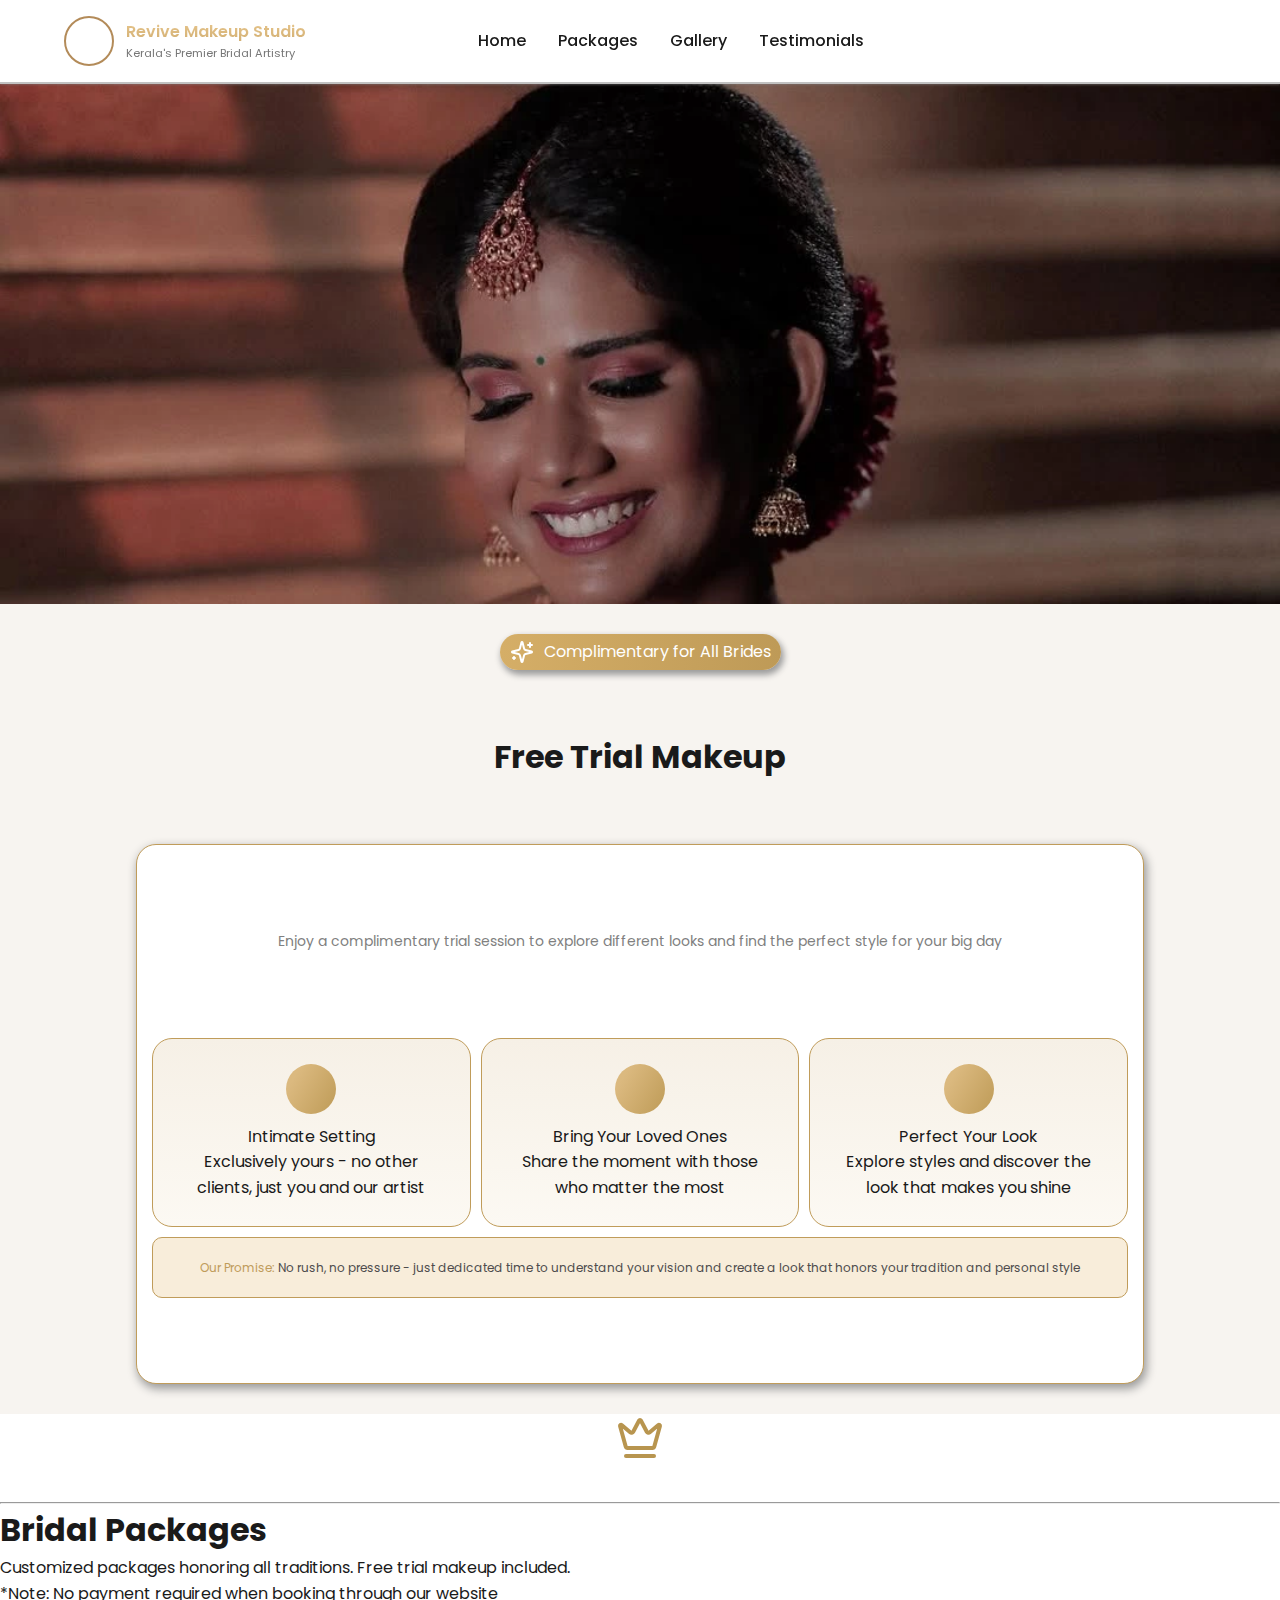
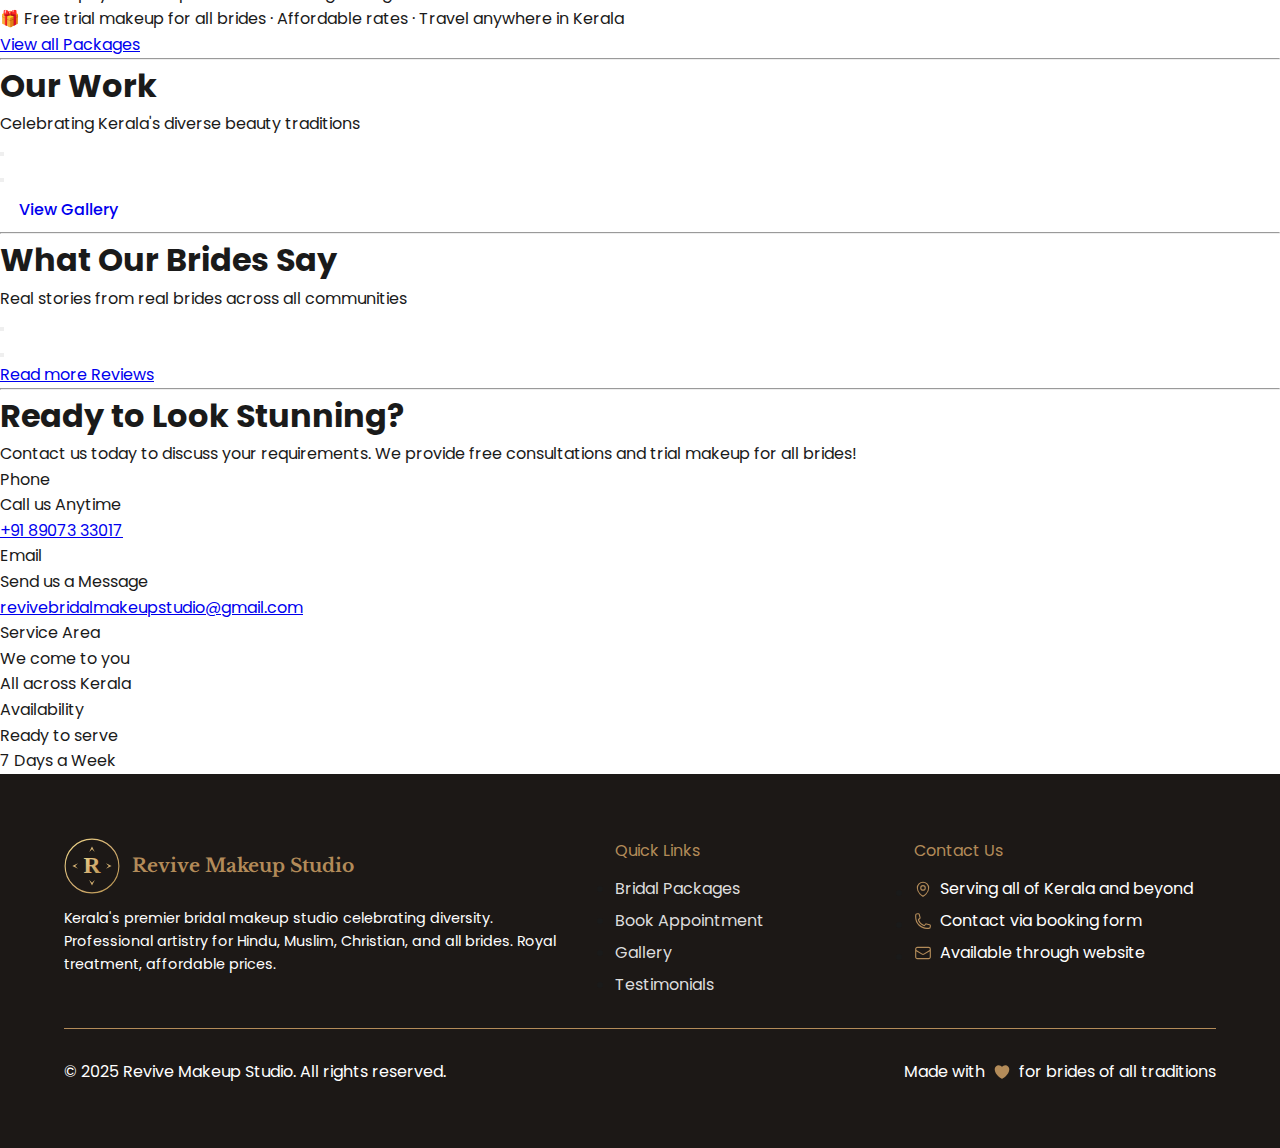
<file: index.html>
<!DOCTYPE html>
<html lang="en">
    <head>
        <meta charset="UTF-8" />
        <meta name = "viewport" content="width=device-width, initial-scale=1.0"/>
        <title>Revive Makeup Studio</title>

        <!--links-->
        <link rel="preconnect" href="https://fonts.googleapis.com">
        <link rel="preconnect" href="https://fonts.gstatic.com" crossorigin>
        <link href="https://fonts.googleapis.com/css2?family=Libre+Baskerville:ital,wght@0,400;0,700;1,400&family=Playfair+Display:wght@500;600;700&family=Poppins:wght@300;400;500;600&display=swap" rel="stylesheet">

        <link rel="stylesheet" href="css/base.css">
        <link rel="stylesheet" href="css/layout.css">
        <link rel="stylesheet" href="css/components.css">

        <!-- Page Styles -->
        <link rel="stylesheet" href="css/pages/home.css">
        <link rel="stylesheet" href="css/pages/gallery.css">
        <link rel="stylesheet" href="css/pages/testimonial.css">
        <link rel="stylesheet" href="css/footer.css">
        
        
        <!-- JavaScript -->
        <script type="module" src="js/main.js"></script>
        <script type="module" src="js/router.js"></script>
    </head>

    <body>

        <!--The Navigation Bar-->
        <header class="site-header">
            <nav class="navbar">

                <div class= "brand">
                    <span class="brand-logo" data-logo-text="R"></span>
                    <div class="brand-text">
                        <h1>Revive Makeup Studio</h1>
                        <p>Kerala's Premier Bridal Artistry</p>
                    </div>
                </div>

                <ul class = "nav-links">
                    <li><a href="#home">Home</a></li>
                    <li><a href="#packages">Packages</a></li>
                    <li><a href="#gallery">Gallery</a></li>
                    <li><a href="#testimonials">Testimonials</a></li>
                </ul>

                <a href="#booking" class="btn btn-book">Book Now</a>

                <button class="nav-toggle" aria-label="Toggle navigation">
                    ☰
                </button>

            </nav>
        </header>

        <!-- SPA Mount Point -->
        <main id="app"></main>

        <footer id="site-footer">

            <div class="footer-container ">

                <div class="footer-grid">

                    <div class="footer-col desc">
                        <div class="footer-logo-and-header">
                            <svg viewBox="0 0 100 100" fill="none" xmlns="http://www.w3.org/2000/svg" class="footer-logo-revive" data-fg-didf0=":1.1383:/components/Logo.tsx:3:5:91:1284:e:svg:xtetxtetetetetxtetxte:1"><circle cx="50" cy="50" r="48" stroke="url(#gold-gradient)" stroke-width="2" fill="none" data-fg-didf2=":1.1383:/components/Logo.tsx:10:7:257:90:e:circle"></circle><path d="M50 15 L55 25 L50 20 L45 25 Z" fill="url(#gold-gradient)" data-fg-didf4=":1.1383:/components/Logo.tsx:13:7:401:91:e:path"></path><path d="M50 85 L55 75 L50 80 L45 75 Z" fill="url(#gold-gradient)" data-fg-didf5=":1.1383:/components/Logo.tsx:17:7:499:91:e:path"></path><path d="M15 50 L25 55 L20 50 L25 45 Z" fill="url(#gold-gradient)" data-fg-didf6=":1.1383:/components/Logo.tsx:21:7:597:91:e:path"></path><path d="M85 50 L75 55 L80 50 L75 45 Z" fill="url(#gold-gradient)" data-fg-didf7=":1.1383:/components/Logo.tsx:25:7:695:91:e:path"></path><text x="50" y="63" font-size="42" font-weight="600" text-anchor="middle" fill="url(#gold-gradient)" font-family="serif" data-fg-didf9=":1.1383:/components/Logo.tsx:31:7:830:204:e:text:t">R</text><defs data-fg-didf12=":1.1383:/components/Logo.tsx:44:7:1082:282:e:defs:e"><linearGradient id="gold-gradient" x1="0%" y1="0%" x2="100%" y2="100%" data-fg-didf13=":1.1383:/components/Logo.tsx:45:9:1097:253:e:linearGradient:etete"><stop offset="0%" stop-color="#f0d989" data-fg-didf14=":1.1383:/components/Logo.tsx:46:11:1179:40:e:stop"></stop><stop offset="50%" stop-color="#d4af73" data-fg-didf15=":1.1383:/components/Logo.tsx:47:11:1230:41:e:stop"></stop><stop offset="100%" stop-color="#b8954f" data-fg-didf16=":1.1383:/components/Logo.tsx:48:11:1282:42:e:stop"></stop></linearGradient></defs></svg>
                            <h3>Revive Makeup Studio</h3>
                        </div>
                        
                        <p>Kerala's premier bridal makeup studio celebrating diversity. Professional artistry for Hindu, Muslim, Christian, and all brides. Royal treatment, affordable prices.</p>
                    </div>

                    <div class="footer-col links">

                        <div class="footer-col-header">
                            Quick Links
                        </div>

                        <ul class="footer-list">
                            <li><a href="">Bridal Packages</a></li>
                            <li><a href="">Book Appointment</a></li>
                            <li><a href="#gallery">Gallery</a></li>
                            <li><a href="#testimonials">Testimonials</a></li>
                        </ul>

                    </div>

                    <div class="footer-col contact">

                        <div class="footer-col-header">
                            Contact Us
                        </div>

                        <ul class="footer-list">
                            <li>
                                <a class="footer-link" href="">
                                    <svg class="icon" xmlns="http://www.w3.org/2000/svg" fill="none" viewBox="0 0 24 24" stroke-width="1.5" stroke="currentColor" class="size-6">
                                        <path stroke-linecap="round" stroke-linejoin="round" d="M15 10.5a3 3 0 1 1-6 0 3 3 0 0 1 6 0Z" />
                                        <path stroke-linecap="round" stroke-linejoin="round" d="M19.5 10.5c0 7.142-7.5 11.25-7.5 11.25S4.5 17.642 4.5 10.5a7.5 7.5 0 1 1 15 0Z" />
                                    </svg>

                                    <span>Serving all of Kerala and beyond</span>
                                </a> 
                            </li>
                            <li>
                                <a class="footer-link" href="">

                                    <svg 
                                    class="icon"
                                    xmlns="http://www.w3.org/2000/svg" 
                                    fill="none" 
                                    viewBox="0 0 24 24" 
                                    stroke-width="1.5" 
                                    stroke="currentColor" 
                                    aria-hidden="true"
                                    >
                                        <path 
                                            stroke-linecap="round" 
                                            stroke-linejoin="round" 
                                            d="M2.25 6.75c0 8.284 6.716 15 15 15h2.25a2.25 2.25 0 0 0 2.25-2.25v-1.372c0-.516-.351-.966-.852-1.091l-4.423-1.106c-.44-.11-.902.055-1.173.417l-.97 1.293c-.282.376-.769.542-1.21.38a12.035 12.035 0 0 1-7.143-7.143c-.162-.441.004-.928.38-1.21l1.293-.97c.363-.271.527-.734.417-1.173L6.963 3.102a1.125 1.125 0 0 0-1.091-.852H4.5A2.25 2.25 0 0 0 2.25 4.5v2.25Z"
                                        />
                                    </svg>

                                    <span> Contact via booking form </span> 
                                </a>
                            </li>
                            <li>
                                
                                <a class="footer-link" href="">
                                    <svg class="icon" xmlns="http://www.w3.org/2000/svg" fill="none" viewBox="0 0 24 24" stroke-width="1.5" stroke="currentColor" class="size-6">
                                        <path stroke-linecap="round" stroke-linejoin="round" d="M21.75 6.75v10.5a2.25 2.25 0 0 1-2.25 2.25h-15a2.25 2.25 0 0 1-2.25-2.25V6.75m19.5 0A2.25 2.25 0 0 0 19.5 4.5h-15a2.25 2.25 0 0 0-2.25 2.25m19.5 0v.243a2.25 2.25 0 0 1-1.07 1.916l-7.5 4.615a2.25 2.25 0 0 1-2.36 0L3.32 8.91a2.25 2.25 0 0 1-1.07-1.916V6.75" />
                                    </svg>

                                    <span>Available through website</span>
                                </a>

                            </li>
                        </ul>
                    </div>

                </div>

                <hr class="divider-footer">

                <div class="footer-bottom">
                    <span>© 2025 Revive Makeup Studio. All rights reserved.</span>

                    <div class="footer-link">
                        <span>Made with</span>
                        <svg class="icon" xmlns="http://www.w3.org/2000/svg" viewBox="0 0 24 24" fill="currentColor" class="size-6">
                            <path d="m11.645 20.91-.007-.003-.022-.012a15.247 15.247 0 0 1-.383-.218 25.18 25.18 0 0 1-4.244-3.17C4.688 15.36 2.25 12.174 2.25 8.25 2.25 5.322 4.714 3 7.688 3A5.5 5.5 0 0 1 12 5.052 5.5 5.5 0 0 1 16.313 3c2.973 0 5.437 2.322 5.437 5.25 0 3.925-2.438 7.111-4.739 9.256a25.175 25.175 0 0 1-4.244 3.17 15.247 15.247 0 0 1-.383.219l-.022.012-.007.004-.003.001a.752.752 0 0 1-.704 0l-.003-.001Z" />
                        </svg>
                        <span>for brides of all traditions</span>
                    </div>

                </div>

            </div>

        </footer>

    </body>
</html>
</file>
<file: css/layout.css>
/* Navbar Layout */
.site-header {
  width: 100%;
  position: fixed;
  top: 0;
  z-index: 1000;
  background-color: white;
  border-bottom: 2px solid rgba(128, 128, 128, 0.485);
  box-shadow:0px 1px 2px rgba(128, 128, 128, 0.485);
}

.navbar {
  display: flex;
  align-items: center;
  justify-content: space-between;
  min-height: 60px;
  padding: 1rem 4rem;
}

.brand {
  display: flex;
  align-items: center;
  gap: 0.75rem;
}

.nav-links {
  list-style: none;
  display: flex;
  gap: 2rem;
  margin-left: -80px;
}

/* Navbar Responsive */
.nav-toggle {
  display: none;
  background: none;
  border: none;
  font-size: 1.5rem;
  cursor: pointer;
}

#app{
  margin-top: 5%;
}
@media (max-width: 768px) {
  .nav-links {
    display: none;
    position: absolute;
    top: 64px;
    left: 0;
    width: 100%;
    background: var(--bg-light);
    flex-direction: column;
    padding: 1rem 0;
    gap: 1rem;
  }

  .nav-links.active {
    display: flex;
  }

  .nav-toggle {
    display: block;
  }

  .navbar {
    flex-wrap: nowrap;
  }
  #app{
  margin-top: 1px;
  }
}
</file>
<file: css/components.css>
/* Brand Logo */
.brand-logo {
  width: 50px;
  height: 50px;
  border: 2px solid var(--color-primary);
  border-radius: 50%;

  display: flex;
  align-items: center;
  justify-content: center;
}
.brand-logo img{
  object-fit: cover;
  width: 95%;
  height: 95%;
  padding: 5px;
}

/* Brand Text */
.brand-text h1 {
  font-size: 1.00rem;
  font-weight: 600;
  background: linear-gradient(#eac991,#CEAA6C);
  background-clip:text;
  color: transparent;
}

.brand-text p {
  font-size: 0.7rem;
  color: var(--color-muted);
}

#navContainer{
  display: flex;
  width: fit-content;
  justify-content: center;
  align-items: center;
  gap: 2rem;
}
/* Navigation Links */
.nav-links a:not(.btn-book) {
  display: inline-block;
  text-decoration: none;
  font-size: 1rem;
  font-weight: 500;
  color: var(--color-dark);
 
}

.nav-links a:not(.btn-book):active{
  color: #a88d5d;
}

.btnEffect{
  transition: all 0.1s ease-in;
}

/* Buttons */
.btn {
  text-decoration: none;
  padding: 0.6rem 1.2rem;
  border-radius: 6px;
  font-weight: 500;
  display: inline-block;
}

/* Booking Button */
.btn-book{
  background:var(--btn-gradient);
  color: var(--color-light);
  padding: 0.3rem 0.6rem;
  font-size: 1rem;
}
.floatBtn{
  position: fixed;
  bottom: 20px;
  right: 20px;
  background:linear-gradient(90deg,#b57d1d,#CEAA6C);
  width: 60px;
  height: 60px;
  text-wrap: word-break;
  display: flex;
  justify-content: center;
  align-items: center;
  text-align: center;
  border-radius: 50%;
  font-size: 34px;
}


@media (max-width: 960px) {
  .nav-toggle {
    margin-left: auto;
  }

  .brand {
    gap: 0.5rem;
  }

  .brand-text h1 {
    font-size: 0.95rem;
    line-height: 1.2;
  }

  .brand-text p {
    font-size: 0.65rem;
  }

  .nav-links {
    align-items: center;
    z-index: 9999;
  }

  .nav-links a {
    font-size: 1rem;
  }

  .site-header {
    /* position: relative; */
    z-index: 9999;
  }
}
 @media(hover: hover) {
    .btnEffect:hover{
      transform: translateY(-2px);
    }
    .btn-book:hover{
      background:linear-gradient(90deg,#dcb36c,#c9a664);
    }
    .nav-links a:not(.btn-book):hover{
      color: #CEAA6C; 
    }
    .floatBtn:hover{
      background:linear-gradient(270deg,#b57d1d,#CEAA6C);
    }
}
.btn-book:active{
  background:linear-gradient(90deg,#9f8353,#886c39);
}
.btnEffect:active{
   transform: scale(0.98);
   transform: translateY(2px);
}

.section-top-divider {
  margin: 3.7rem auto 2rem auto;
  max-width: 5rem;
  height: 0.3rem;
  border-radius: 10%;
  /* background-color: var(--color-primary);
   */
  background: var(--accent-color);
  border: none;
  display: flex;
  justify-content: center;
}


.section-header {
  text-align: center;
  margin-bottom: 42px;
  font-weight: 100;
  font-family: var(--font-primary);
  padding: 0 24px;
}

.section-header h2{
  font-family: var(--font-footer-heading);
  font-size: 60px;
  font-weight: 100;
}

.section-header p{
  font-family: var(--font-primary);
  max-width: 620px;
  color: #666;
}


/* ============================================================
   UNIFIED FILTER NAVBAR (Capsule Component)
   Desktop: Gallery Look | Mobile: Packages Look
============================================================ */

/* 1. The Container (Capsule) */
.filter-capsule {
  display: flex;
  justify-content: center;
  align-items: center;
  background-color: #f5f0e6;
  padding: 6px;
  border-radius: 50px;
  width: fit-content;
  max-width: calc(100% - 2rem);
  margin: 0 auto 40px auto;
  gap: 4px;
  overflow: hidden;
}

/* 2. The Buttons (Filter Items) */
.filter-item {
  display: flex;
  align-items: center;
  justify-content: center;
  gap: 8px;
  border: none;
  background-color: transparent;
  font-family: var(--font-primary);
  color: #002244;
  cursor: pointer;
  transition: all 0.3s ease;
  white-space: nowrap;
  flex-shrink: 1;
  min-width: 0;

  /* DESKTOP DEFAULTS (Gallery Style) */
  padding: 8px clamp(12px, 3vw, 24px);
  font-size: 0.9rem; /* Force the slightly larger Gallery look */
  font-weight: 415;
}

/* 3. Hover & Active States (Common to both) */
.filter-item:hover {
  background-color: #e3d4bd;
  border-radius: 50px;
}

.filter-item.active {
  background-color: #c29b62;
  color: #ffffff;
  border-radius: 50px;
}

/* 4. Icons (Inside the buttons) */
.filter-icon {
  display: flex;
  justify-content: center;
  align-items: center;
}

.filter-icon svg {
  stroke: #d4af37;
  transition: stroke 0.3s ease;
  /* Desktop Icon Size */
  width: 18px; 
  height: 18px;
}

.filter-item.active .filter-icon svg {
  stroke: white;
}

/* 5. MOBILE VIEWPORT (Packages Style) 
   Transition at 768px for standard mobile/tablet break
============================================================ */
@media (max-width: 768px) {
  .filter-capsule {
    padding: 4px;      /* Tighter container buffer */
    gap: 2px;          /* Minimal space between buttons */
    margin-bottom: 30px;
  }

  .filter-item {
    /* Reverting to the exact "Packages" sizing */
    padding: 6px 12px; 
    font-size: 0.8rem; 
    font-weight: 500;
    gap: 4px;          /* Tighter icon-to-text gap */
  }

  .filter-icon svg {
    /* Smaller icons to maintain the compact look */
    width: 16px;
    height: 16px;
  }
}

/* Extra safety for very small devices (iPhone SE, etc.) */
@media (max-width: 360px) {
  .filter-item {
    padding: 6px 8px;
    font-size: 0.75rem;
  }
  
  .filter-icon svg {
    width: 14px;
    height: 14px;
  }
}
</file>
<file: css/pages/home.css>
/* Hero Section */

.hero {
  min-height: fit-content;
  position: relative;
  display: flex;
  align-items: start;
  max-width: none;
  overflow: hidden;
}

.hero-carousel {
  height: 60vh;
  width: 100%;
  position: relative;
  max-width: none;
  overflow: hidden;
  display: flex;
}

.hero-slide {
  position: absolute;
  inset: 0px;
  min-height: 60vh;
  display: flex;
  align-items: center;
  width: 100%;
  opacity: 0;
  transform: translateX(calc(100% + 20px));
  transition: transform 1s ease-in-out;
  z-index: 1;
}

.hero-slide .container{
  width: 100%;
  max-width: 1280px;
  margin: 0 auto;
  position: relative;
  z-index: 2;
  padding: 0 20px;
}


.hero-slide.active{
  opacity: 1;
  transform:translateX(0) ;
  z-index: 2;
}
.hero-slide.exit{
  opacity: 1;
  z-index: 1;
  transform: translateX(calc(-100% - 20px));
}

.hero-slide img {
  position: absolute;
  inset: 0;
  width: 100%;
  height: 100%;
  object-fit:cover;
  object-position: top;
  z-index: 0;
}



.hero-content {
  position: relative;
  /* max-width: 600px; */
  color: var(--color-light);
  text-align: center;

  /* check */
  display: flex;
  flex-direction: column;
  justify-content: center;
  align-items: center;
  /* check */

}

.hero-content h2 {
  font-size: 3.2rem;
  font-weight: 600;
  line-height: 1.2;
  margin-bottom: 1rem;
}

.hero-content p {
  font-size: 1rem;
  max-width: 520px;
  margin-bottom: 2rem;
  color: #f0f0f0;
  line-height: 1.7;
}

.hero-actions {
  display: flex;
  gap: 1rem;
}

.hero-badge {
  display: inline-block;
  margin-bottom: 1rem;
  padding: 0.35rem 0.8rem;
  font-size: 0.75rem;
  font-weight: 500;
  letter-spacing: 0.05em;

  color: var(--color-light);
  border: 1px solid rgba(255, 255, 255, 0.6);
  border-radius: 20px;
}

.hero-actions .btn {
  padding: 0.75rem 1.6rem;
}

.hero-actions .btn:not(.book-btn-primary) {
  border: 1px solid var(--color-light);
  color: var(--color-light);
}

#freeTrial{
  display: flex;
  flex-direction: column;
  align-items: center;
  justify-content: space-between;
  padding: 30px 10px;
  min-height: 90vh;
  width: 100%;
  background: linear-gradient(#f7f4f0);
  text-align: center;
  gap:15px;
}

.homeTheme{
  display: flex;
  justify-content: center;
  align-items: center;
  gap: 10px;
  background:linear-gradient(to right,#d5ae67 ,#BE9A57);
  color: white;
  padding: 5px 10px;
  border-radius: 20px;
  box-shadow: 2px 4px 6px 1px rgb(156, 156, 156);
}
.homeTheme2{
  border-radius: 50%;
  background:linear-gradient(120deg,#dbb97f 20% , #BE9B57 );
  min-width: 50px;
  max-width: 50px;
  max-height: 50px;
  min-height: 50px;
  font-size: 24px;
  display: flex;
  justify-content: center;
  align-items: center;
}
.promiseBox{
  display: flex;
  flex-direction: column;
  justify-content: space-evenly;
  align-items: center;
  text-align: center;
  border: 1px solid #C09C5A;
  width: 80%;
  gap:10px;
  min-height: 60vh;
  border-radius: 20px;
  box-shadow: 2px 4px 10px 1px rgb(156, 156, 156);
  padding: 10px 15px;
  background-color: white;
}
.bxContainer{
  display: grid;
  align-items: stretch;
  grid-template-columns: repeat(3,1fr);
  width: 100%;
  height: 50%;
  gap: 10px;
}
.boxItems{
  display: flex;
  align-items: center;
  justify-content: flex-start;
  gap: 10px;
  height: 100%;
  flex-direction: column;
  border: 1px solid #C09C5A;
  min-width: 30%;
  padding: 25px 30px;
  border-radius: 20px;
  background: linear-gradient(180deg,#f6f0e6, #fcf9f3);
  flex: 0 0 50px; 
}

.noRush{
  grid-column: 1/-1;
  background-color: #F8EDDA;
  border: 1px solid #C09C5A;
  border-radius: 10px;
  font-size: 12px;
  padding: 20px 10px;
  color: rgb(77, 76, 76);
}
.noRush span{
  color :#C09C5A;
}


/* Hero Section Responsive Styles */
@media (max-width: 768px) {
  /* .hero {
    min-height: 70vh;
  } */

  .hero-content {
    text-align: center;
    max-width: 100%;
  }

  .hero-content h2 {
    font-size: 2.2rem;
  }

  .hero-content p {
    font-size: 0.95rem;
    margin-left: auto;
    margin-right: auto;
  }

  .hero-actions {
    flex-direction: column;
    align-items: center;
  }

  .hero-actions .btn {
    width: 100%;
    max-width: 260px;
  }
  .promiseBox{
    font-size: 12px;
    width: 95%;
  }
  .bxContainer{
    grid-template-columns: 1fr;
  }
  .boxItems{
    flex-direction: row;
    text-align: left;
    padding: 10px 10px;
    gap: 10px;
    /* max-width: 80%; */
  }
  .homeTheme2{
    min-width: 50px;
    max-width: 50px;
  }
  .boxItems p:nth-of-type(1){
    font-weight: bold;
  }
  .noRush{
    width: 100%;
    font-size: 10px;
  }
}
</file>
<file: css/pages/gallery.css>
/*   Gallery Section    */

.gallery-section {
  padding: 10px 0;
  background-color: #fff;
  font-family: var(--font-heading);
}

/*   Section Header     */

.gallery-section .section-header {
  text-align: center;
  margin: 36px 0px;
  width: 100%;
  padding: 0px 10px;
}

.gallery-section .section-line {
  display: inline-block;
  width: 60px;
  height: 5px;
  background: var(--accent-color);
  margin-bottom: 16px;
}

.gallery-section h2 {
  font-size: 3rem;
  font-weight: 600;
}

.gallery-section p {
  color: #666;
}

/*    Filters    */

.gallery-filters {
  display: flex;
  justify-content: center;
  align-items: center;
  background-color: #f5f0e6;
  padding: 6px;
  border-radius: 50px;
  width: fit-content;
  max-width: calc(100% - 2rem);
  margin: 0 auto 40px auto;
  gap: 4px;
  overflow: hidden;
}

.filter-btn {
  display: flex;
  align-items: center;
  justify-content: center;
  gap: 8px;

  padding: 8px clamp(12px, 3vw, 24px);
  border: none;
  background-color: transparent;
  border-radius: 8px;

  font-family: var(--font-primary);
  font-size: clamp(0.7rem, 2vw, 0.85rem);
  font-weight: 600;
  color: #002244;

  cursor: pointer;
  transition: all 0.3s ease;
  white-space: nowrap;

  flex-shrink: 1;
  min-width: 0;
}

/* Active / Hover */

.filter-btn:hover {
  background-color: #e3d4bd;
  border-radius: 50px;
}

.filter-btn.active {
  background-color: #c29b62;
  color: #ffffff;
  border-radius: 50px;
}

/* Icons */

.pkg-icon {
  display: flex;
  justify-content: center;
  align-items: center;
}

.pkg-icon svg {
  width: 18px;
  height: 18px;
  stroke: #d4af37;
  transition: stroke 0.3s ease;
}

.filter-btn.active .pkg-icon svg {
  stroke: white;
}

/*    Gallery Grid   */

.gallery-grid {
  display: grid;
  grid-template-columns: repeat(auto-fill, minmax(260px, 1fr));
  gap: 24px;
  padding: 2rem 10px;
  transition: all 0.3s ease;
}

/*    Gallery Items  */

.gallery-item {
  position: relative;
  overflow: hidden;
  border-radius: 12px;
  background-color: #f5f5f5;
  cursor: pointer;
  -webkit-tap-highlight-color: transparent;
  user-select: none;
  aspect-ratio: 1/1;

  animation: itemReveal 0.6s ease-out forwards;
}

@keyframes itemReveal {
  from {
    opacity: 0;
    transform: scale(0.9) translateY(10px);
  }
  to {
    opacity: 1;
    transform: scale(1) translateY(0);
  }
}

.gallery-item.hidden {
  display: none;
}

.gallery-item::after {
  opacity: 0;
  display: flex;
  justify-content: start;
  align-items: end;
  padding: 5% 10%;

  content: var(--after-text);
  color: white;

  width: 100%;
  height: 100%;
  position: absolute;
  top: 0;
  left: 0;

  background: linear-gradient(rgba(0, 0, 0, 0) 70%, rgba(0, 0, 0, 0.988));
  transition: opacity 0.3s ease-in;
}

.gallery-item.active::after {
  opacity: 1;
}

.gallery-item img {
  width: 100%;
  height: 100%;
  object-fit: cover;
  display: block;
  transition: transform 0.4s ease;
}

@media (hover: hover) {
  .gallery-item:hover::after {
    opacity: 1;
  }

  .gallery-item:hover img {
    transform: scale(1.1);
  }
}

.gallery-item.active img {
  transform: scale(1.1);
}

/* lightbox nav */

.nav-hitbox {
  position: absolute;
  top: 0;
  width: 50%;
  height: 100%;
  z-index: 10;
  cursor: pointer;
}

.nav-hitbox.left {
  left: 0;
}

.nav-hitbox.right {
  right: 0;
}

/* Lightbox */

.lightbox {
  display: none;
  position: fixed;
  top: 0;
  left: 0;
  width: 100vw;
  height: 100vh;

  background-color: rgba(0, 0, 0, 0.4);
  backdrop-filter: blur(8px);
  -webkit-backdrop-filter: blur(8px);

  z-index: 2000;
  padding: 20px;
}

.lightbox.active {
  display: flex;
  justify-content: center;
  align-items: center;
}

.lightbox-content {
  position: relative;
  display: flex;
  flex-direction: column;

  width: 100%;
  max-width: 1100px;
  height: 85vh;

  background-color: #fefdfa;
  border-radius: 24px;
  padding: 40px 30px 20px 30px;

  box-shadow: 0 25px 50px -12px rgba(0, 0, 0, 0.5);
}

.lightbox-top-row {
  display: flex;
  flex: 1;
  gap: 30px;
  min-height: 0;
}

/* Left */

.lightbox-left {
  flex: 2.5;
  position: relative;

  background-color: #f5f5f5;
  border-radius: 16px;
  overflow: hidden;

  display: flex;
  align-items: center;
  justify-content: center;
}

.lightbox-left img {
  max-width: 100%;
  max-height: 100%;
  object-fit: contain;
}

/* Right */

.lightbox-right {
  flex: 1;
  display: flex;
  flex-direction: column;
  justify-content: space-between;
}

.lightbox-right-info {
  flex: 1;
  display: flex;
  flex-direction: column;

  overflow-y: auto;
  padding-top: 2rem;
  padding-left: 1rem;
}

/* Bottom tray */

.lightbox-bottom-tray {
  margin-top: 20px;
  padding-top: 20px;
  border-top: 1px solid #eee;

  display: flex;
  justify-content: center;
  align-items: center;
}

/* Alt text */

.alt-text-item {
  font-family: var(--font-heading);
  font-size: 1.7rem;
  font-weight: 400;
  letter-spacing: 0.5px;

  cursor: pointer;
  transition: color 0.3s ease, transform 0.2s ease;

  color: #888;
  margin-bottom: 5px;
  line-height: 1.3;
}

.alt-text-item:hover {
  color: #555;
  transform: translateX(5px);
}

.alt-text-item.active {
  color: var(--color-primary);
}

/* Thumbnails */

.thumbnail-track {
  display: flex;
  gap: 1rem;
  justify-content: center;
  flex-wrap: wrap;
}

.thumb-item {
  width: 70px;
  aspect-ratio: 1/1;
  object-fit: cover;

  border-radius: 8px;
  cursor: pointer;

  opacity: 0.5;
  transition: opacity 0.3s ease, transform 0.2s ease;
}

.thumb-item:hover {
  opacity: 0.8;
}

.thumb-item.active {
  opacity: 1;
  outline: 2px solid var(--color-primary);
  outline-offset: 2px;
}

/* Close button */

.close-btn {
  position: absolute;
  top: 15px;
  right: 15px;

  width: 40px;
  height: 40px;

  border-radius: 50%;
  background: #eee;
  border: none;

  font-size: 28px;
  line-height: 1;

  cursor: pointer;
  display: flex;
  align-items: center;
  justify-content: center;

  z-index: 2100;
  color: #333;
  transition: background 0.2s;
}

.close-btn:hover {
  background: #ddd;
}

/* Mobile caption */

.mobile-alt-caption {
  display: none;
}

/* ========================= */
/* ===== Responsive ======== */
/* ========================= */

/* <= 960px */

@media (max-width: 960px) {
  .gallery-section {
    padding: 20px 0;
  }

  .gallery-section h2 {
    font-size: 2.2rem;
  }

  .gallery-section .section-header {
    margin: 0 0 20px 0;
  }

  .lightbox-content {
    flex-direction: column;
    height: auto;
    max-height: 90vh;
    padding: 50px 15px 15px;
    gap: 15px;
    width: 95%;
  }

  .lightbox-top-row {
    flex-direction: column;
    flex: none;
  }

  .lightbox-left {
    flex: none;
    height: 45vh;
  }

  .lightbox-right {
    flex: none;
    height: auto;
  }

  .lightbox-right-info {
    display: none;
  }

  .lightbox-bottom-tray {
    border-top: none;
    margin: 10px auto 0;
    width: 90%;
    max-width: 350px;
    overflow: hidden;
    position: relative;

    -webkit-mask-image: linear-gradient(to right, transparent, black 15%, black 85%, transparent);
    mask-image: linear-gradient(to right, transparent, black 15%, black 85%, transparent);
  }

  .thumbnail-track {
    gap: 12px;
    justify-content: flex-start;
    flex-wrap: nowrap;
    overflow-x: auto;
    padding: 10px 45px;

    scrollbar-width: none;
    -ms-overflow-style: none;
  }

  .thumbnail-track::-webkit-scrollbar {
    display: none;
  }

  .thumb-item {
    flex: 0 0 65px;
    width: 65px;
  }

  .close-btn {
    top: 10px;
    right: 10px;
    width: 35px;
    height: 35px;
  }

  .mobile-alt-caption {
    display: block;
    position: absolute;
    bottom: 0;
    left: 0;
    width: 100%;

    background-color: rgba(101, 67, 33, 0.7);
    color: #fefdfa;

    padding: 12px 20px;
    font-family: var(--font-primary);
    font-size: 1rem;
    text-align: center;

    z-index: 15;
    pointer-events: none;

    backdrop-filter: blur(4px);
    border-bottom-left-radius: 16px;
    border-bottom-right-radius: 16px;
  }
}

/* <= 768px */

@media (max-width: 768px) {
  .gallery-grid {
    grid-template-columns: repeat(2, 1fr);
    gap: 12px;
  }
}

/* <= 400px */

@media (max-width: 400px) {
  .pkg-icon svg {
    width: 14px;
    height: 14px;
  }

  .filter-btn,
  .pkg-filter-btn {
    gap: 4px;
    padding: 6px 10px;
  }
}

/* <= 350px */

@media (max-width: 350px) {
  .gallery-grid {
    grid-template-columns: 1fr;
  }
}
</file>
<file: css/pages/testimonial.css>
/* ==============================
   Testimonials Section
============================== */

.testimonial-section {
  padding: 80px 0;
  background-color: var(--color-background-testimonials);
}

.divider-testimonials {
  margin: 3rem auto;
  margin-bottom: 2rem;
  max-width: 5rem;
  height: 0.3rem;
  background-color: var(--color-primary);
  border: none;

  display: flex;
  justify-content: center;
}

/* ==============================
   Section Header
============================== */

.testimonial-section .section-header {
  text-align: center;
  margin-bottom: 48px;
  font-weight: 100;
  font-family: var(--font-primary);
  /* NEW: Local safe-zone padding */
  padding: 0 24px; 
}

.testimonial-section .section-line {
  display: inline-block;
  width: 60px;
  height: 3px;
  background-color: var(--accent-color);
  margin-bottom: 16px;
}

.testimonial-section h2 {
  font-family: var(--font-footer-heading);
  font-size: 60px;
  font-weight: 100;
}

.testimonial-section p {
  font-family: var(--font-primary);
  max-width: 620px;
  margin: 8px auto 0;
  color: #666;
}

/* Small stats row under header (optional but matches your design) */
/* Updated Stats Container */
.testimonial-stats {
  margin-top: 16px;
  display: flex;
  justify-content: center;
  align-items: center;
  gap: 16px; /* Adjusted gap to account for the pseudo-element */
  flex-wrap: wrap;
  font-size: 0.95rem;
  color: #555;
}

/* Inject the separator after every stat item EXCEPT the last one */
.stat-item {
  display: flex;
  align-items: center;
}

.stat-item:not(:last-child)::after {
  content: "|";
  margin-left: 16px;
  opacity: 0.5;
  font-weight: 100; /* Keeping it thin to match your design */
}

/* ==============================
   Testimonials Grid
============================== */

.testimonials-grid {
  display: grid;
  grid-template-columns: repeat(auto-fill, minmax(320px, 400px));
  justify-content: center;
  column-gap: 16px;
  row-gap: 32px;
  /* NEW: Local safe-zone padding */
  padding: 0 24px; 

  width: 100%;
}

/* ==============================
   Testimonial Card
============================== */

.testimonial-card {
  background: #ffffff;
  border-radius: 16px;
  box-shadow: 0 4px 14px rgba(0, 0, 0, 0.06); /* softer resting shadow */
  height: auto;

  transition:
    box-shadow 0.25s ease,
    transform 0.25s ease; /* smooth hover */

  border: solid 1.5px var(--color-testimonials-border);
}

.testimonial-card:hover {
  box-shadow:
    -6px 10px 20px rgba(212, 175, 109, 0.25),
    /* left golden */ 6px 10px 20px rgba(212, 175, 109, 0.25),
    /* right golden */ 0 16px 28px rgba(0, 0, 0, 0.12); /* grounding shadow */

  transform: translateY(-4px);
}

@media (hover: hover) {
  .testimonial-card:hover {
    box-shadow:
      -6px 10px 20px rgba(0, 0, 0, 0.12),
      6px 10px 20px rgba(0, 0, 0, 0.12),
      0 16px 28px rgba(0, 0, 0, 0.14);

    transform: translateY(-4px);
  }
}

/* Optional image at top */
.testimonial-card .testimonial-image {
  width: 100%;
  height: 220px;
  object-fit: cover;
  object-position: top;
  border-radius: 12px 12px 0 0;
}

.testimonial-quote-icon {
  /* margin-top: 32px; */
  max-width: 2.5rem;
  max-height: 2.5rem;
  color: var(--color-primary);
  margin-top: 1rem;
  opacity: 30%;
}

/* Quote text */

.testimonial-text {
  padding: 1.5rem;
}

.testimonial-card blockquote {
  margin: 0 0 16px 0;
  /* font-style: italic; */
  color: #444;
  line-height: 1.6;
  font-size: 14px;
  font-family: var(--font-primary);
}

/* Footer (name + details) */
.testimonial-card footer {
  border-top: 1px solid #eee;
  padding-top: 12px;
  margin-top: 12px;
}

/* Name */
.testimonial-card .client-name {
  font-weight: 350;
  font-size: 1rem;
  color: var(--color-primary);
}

/* Subtitle + meta */
.testimonial-card .client-meta {
  font-size: 0.8rem;
  color: #666;

  display: flex;
  flex-wrap: wrap;
  align-items: baseline;
}

.client-meta .meta-item + .meta-item::before {
  content: "•";
  color: var(--color-primary);

  font-size: 1.5rem;
  margin: 0 0.5rem;

  opacity: 0.8;

  line-height: 1; /* tighten box */
  position: relative; /* allow fine alignment */
  top: 0.16em; /* ← optical vertical centering */
}

/* Rating stars */
.testimonial-card .rating {
  /* margin-top: 8px; */
  margin-bottom: 8px;
  color: #d4af6d; /* gold */
  letter-spacing: 2px;
}

/* ==============================
   Responsive
============================== */

@media (max-width: 768px) {
  .testimonial-section {
    padding: 0;
  }

  .testimonial-section h2 {
    font-size: 2.2rem;
  }

  .testimonials-grid {
    grid-template-columns: 1fr; /* single column on mobile */
  }

  .testimonial-stats {
    flex-direction: column; /* Stacks the items vertically */
    gap: 8px; /* Tighter spacing for mobile lines */
  }

  .stat-item:not(:last-child)::after {
    display: none; /* Hides the pipe separators */
  }

  .testimonial-card .client-name {
    font-size: 0.95rem; 
  }

  .testimonial-card .client-meta {
    font-size: 0.85rem;
    
    /* 2. Force the vertical stack */
    flex-direction: column;
    align-items: flex-start; /* Aligns the stacked text to the left */
    gap: 4px; /* Adds a tiny bit of breathing room between the lines */
    margin-top: 4px; 
  }

  /* 3. Hide the bullet points */
  .client-meta .meta-item + .meta-item::before {
    display: none; 
  }

}

.testimonial-star {
  height: 1rem;
  width: 1rem;
}

.testimonial-share {
  margin: 3rem auto; 
  padding: 2.5rem;
  width: calc(100% - 48px);
  /* max-height: 700px; */
  background-color: var(--color-background-2);
  text-align: center;
  border-radius: 12px;
  border: solid 2.5px var(--color-testimonials-border);

  display: flex;
  flex-direction: column;
  align-items: center;
  gap: 0.75rem;
}

.testimonial-share h3 {
  margin: 0;

  font-family: var(--font-footer-heading);
  font-size: 1.7rem;
  font-weight: 250;
}

.testimonial-share p {
  margin: 0;

  font-size: 0.9rem;
}

.testimonial-share a {
  margin: 0;

  margin-top: 0.75rem;
  text-decoration: none;
  font-family: var(--font-primary);
  color: var(--color-primary);
}
</file>
<file: css/footer.css>
.footer-container{
    padding: 4rem 4rem;
    background-color: #1c1816;
}

.footer-grid{
    display: grid;
    grid-template-columns: 2fr 1fr 1.2fr;
    gap: 3rem;
}

.footer-grid a{
    text-decoration: none;
    color: #ddd;
}

.footer-container p{
    color: white;
}

.footer-grid h3{
    color: var(--color-primary);
}

.desc p{
    font-size: .9rem;
}

.footer-col{
    display: flex;
    flex-direction: column;
    gap: .8rem;
}

.footer-col-header{
    color: var(--color-primary)
}

.footer-container span{
    color: white;
}

.footer-list{
    display: flex;
    flex-direction: column;
    gap: .4rem;
}

.footer-list a:hover{
    color: var(--color-primary)
}

.footer-list span:hover{
    color: var(--color-primary)
}


.divider-footer {
  border: none;
  height: 1px;
  background-color: var(--color-primary);
  margin: 30px 0;
}

.footer-bottom{
    /* height: 100%; */
    display: flex;
    justify-content: space-between;
    /* align-items: center; */
}

.icon{
    width: 18px;
    height: 18px;
    flex-shrink: 0;
    color: var(--color-primary);
}

.footer-link{
    display: flex;
    gap: 8px;
    align-items: center;
}

.footer-logo-and-header{
    font-family: var(--font-footer-heading);
    display: flex;
    gap: 12px;
    align-items: center;
}

.footer-logo-revive{
    height: 3.5rem;
    width: 3.5rem;
}


/* =========================================
   Responsive Media Queries for Footer
   ========================================= */

/* Tablet Optimization (Screens under 992px) */
@media (max-width: 992px) {
    .footer-container {
        padding: 3rem 2rem;
    }

    .footer-grid {
        /* Change from 3 columns to 2 columns */
        grid-template-columns: 1fr 1fr;
        gap: 2.5rem;
    }

    .footer-col.desc {
        /* Make the brand description span across both columns */
        grid-column: 1 / -1;
        max-width: 80%; /* Keeps the text readable without stretching too far */
    }
}

/* Mobile Optimization (Screens under 768px) */
@media (max-width: 768px) {
    .footer-container {
        padding: 2.5rem 1.5rem;
    }

    .footer-grid {
        /* Stack all columns vertically */
        grid-template-columns: 1fr;
        gap: 2rem;
    }

    .footer-col.desc {
        max-width: 100%;
    }

    .footer-list {
        /* Increase gap for better touch targets on mobile */
        gap: 1rem;
    }

    .footer-bottom {
        /* Stack the copyright and 'Made with' text */
        flex-direction: column;
        align-items: center;
        text-align: center;
        gap: 1.5rem;
    }

    .footer-bottom .footer-link {
        /* Center the contents of the 'Made with' flex container */
        justify-content: center;
        flex-wrap: wrap; /* Allows text to wrap neatly on very small screens */
    }
}

/* Small Mobile Adjustments (Screens under 480px) */
@media (max-width: 480px) {
    .footer-logo-and-header h3 {
        font-size: 1.25rem; /* Slightly scale down header if needed */
    }
    
    .footer-logo-revive {
        height: 2.5rem;
        width: 2.5rem;
    }
}
</file>
<file: css/base.css>
/* CSS Reset */
*,
*::before,
*::after{
    margin: 0;
    padding: 0;
    box-sizing: border-box;
}

/* CSS Variables */
:root {
  /* Colors */
  --color-primary: #b38b59;   /* gold */
  --color-dark: #1a1a1a;
  --color-light: #ffffff;
  --color-muted: #777777;
  
  /* Backgrounds */
  --bg-dark: #0f0f0f;
  --bg-light: #ffffff;
  
  /* Typography */
  --font-primary: "Poppins", sans-serif;
  
  /* Spacing */
  --container-width: 1280px;
  --section-padding: 4rem;
  --accent-color:linear-gradient(to right,#D4AF73 70%,#bb9a66 90%);
  
  /* Optional colors and fonts? */
  
  --font-footer-heading: 'Libre Baskerville', serif;
  --font-heading: 'Playfair Display', serif;
  --color-background-2: #f8eddb;
  --color-background-testimonials: #fefdfa;
  --color-testimonials-border: #eedfc7;

}


/* Base Styles */
html {
  scroll-behavior: smooth;
}

.container {
  max-width: var(--container-width);
  margin: 0 auto;
  display: flex;
  justify-content: center;
  align-items: center;
  flex-direction: column;
}

body {
  font-family: var(--font-primary);
  color: var(--color-dark);
  background-color: var(--bg-light);
  line-height: 1.6;
}

img {
  max-width: 100%;
  display: block;
}

.btn {
  display: inline-block;
  text-decoration: none;
  font-weight: 500;
  cursor: pointer;
}
</file>
